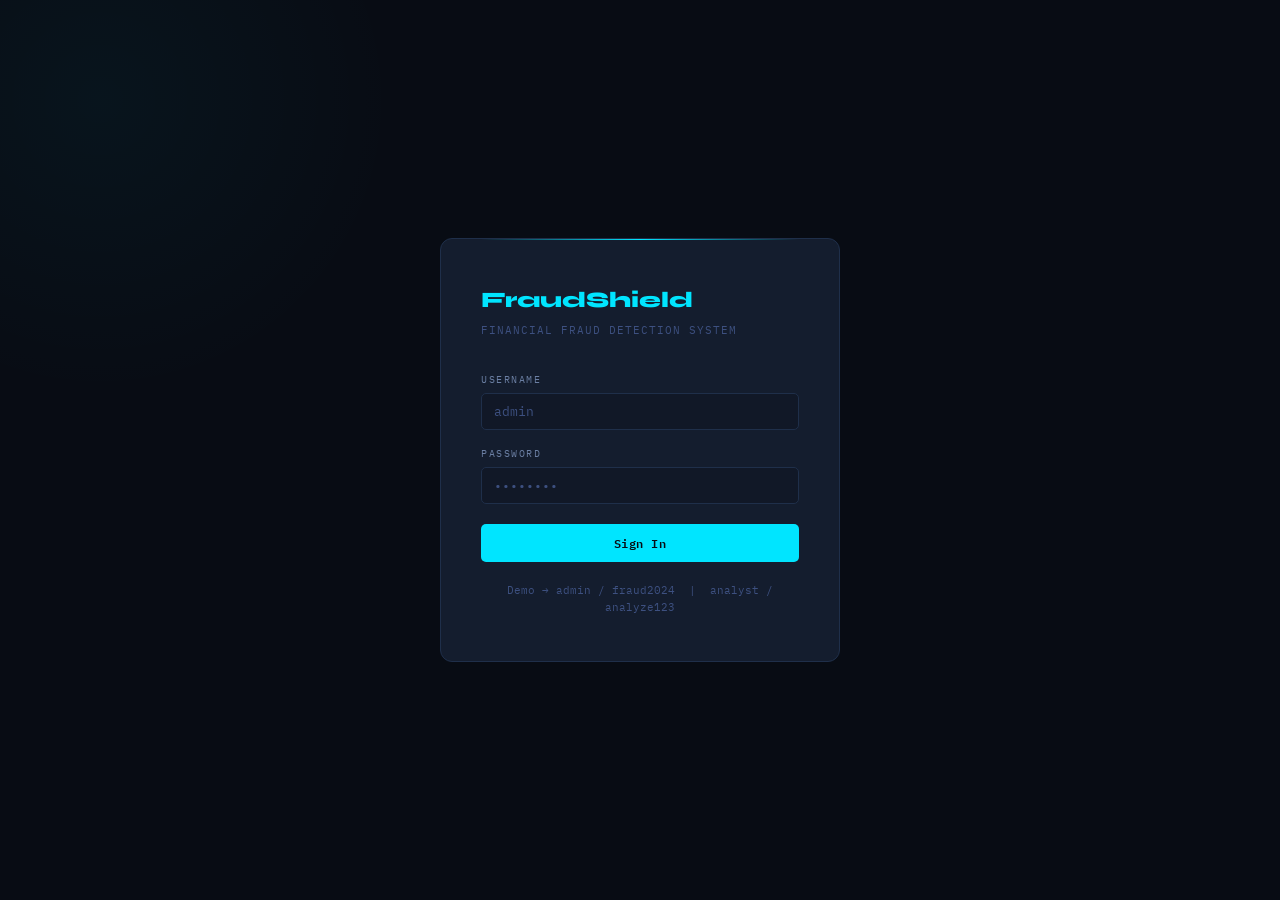
<file: fraud_detection/frontend/index.html>
<!DOCTYPE html>
<html lang="en">
<head>
  <meta charset="UTF-8">
  <meta name="viewport" content="width=device-width, initial-scale=1.0">
  <title>FraudShield — Login</title>
  <link rel="stylesheet" href="assets/css/style.css">
</head>
<body>

<div class="login-page">
  <div class="login-card">
    <div class="login-logo">FraudShield</div>
    <div class="login-tagline">FINANCIAL FRAUD DETECTION SYSTEM</div>

    <div class="form-group mb-16">
      <label class="form-label">Username</label>
      <input class="form-input" type="text" id="username" placeholder="admin" autocomplete="username">
    </div>

    <div class="form-group">
      <label class="form-label">Password</label>
      <input class="form-input" type="password" id="password" placeholder="••••••••" autocomplete="current-password">
    </div>

    <div class="login-error" id="login-error">Invalid credentials. Try admin / fraud2024</div>

    <button class="btn btn-primary" style="width:100%;margin-top:20px;justify-content:center" onclick="doLogin()">
      Sign In
    </button>

    <div class="login-hint">
      Demo → admin / fraud2024 &nbsp;|&nbsp; analyst / analyze123
    </div>
  </div>
</div>

<script src="assets/js/utils.js"></script>
<script>
  // Redirect if already logged in
  if (sessionStorage.getItem("fd_user")) {
    window.location.href = "pages/dashboard.html";
  }

  function doLogin() {
    const u = document.getElementById("username").value.trim();
    const p = document.getElementById("password").value;
    const err = document.getElementById("login-error");

    if (AUTH.login(u, p)) {
      window.location.href = "pages/dashboard.html";
    } else {
      err.classList.add("show");
      setTimeout(() => err.classList.remove("show"), 3000);
    }
  }

  // Enter key support
  document.addEventListener("keydown", e => {
    if (e.key === "Enter") doLogin();
  });
</script>
</body>
</html>
</file>
<file: fraud_detection/frontend/assets/css/style.css>
/* ================================================
   FRAUD DETECTION SYSTEM — Global Styles
   Theme: Dark financial / industrial precision
   Font: IBM Plex Mono (monospace precision) + Syne (display)
   ================================================ */

@import url('https://fonts.googleapis.com/css2?family=IBM+Plex+Mono:wght@300;400;500;600&family=Syne:wght@400;600;700;800&display=swap');

/* ---- CSS VARIABLES ---- */
:root {
  --bg:          #080c14;
  --bg2:         #0d1321;
  --bg3:         #111827;
  --surface:     #141d2e;
  --surface2:    #1a2540;
  --border:      #1f2f4a;
  --border2:     #253555;
  --accent:      #00e5ff;
  --accent-dim:  #007a8a;
  --green:       #00f5a0;
  --yellow:      #f5c400;
  --orange:      #ff8c00;
  --red:         #ff3c5a;
  --critical:    #ff0044;
  --text:        #e2eaf8;
  --text-muted:  #6b7fa3;
  --text-dim:    #3d5080;
  --sidebar-w:   240px;
  --header-h:    60px;
  --radius:      8px;
  --font-mono:   'IBM Plex Mono', monospace;
  --font-display:'Syne', sans-serif;
}

/* ---- RESET ---- */
*, *::before, *::after { box-sizing: border-box; margin: 0; padding: 0; }
html { scroll-behavior: smooth; }

body {
  background: var(--bg);
  color: var(--text);
  font-family: var(--font-mono);
  font-size: 13px;
  line-height: 1.6;
  min-height: 100vh;
}

/* ---- LAYOUT ---- */
.app {
  display: flex;
  min-height: 100vh;
}

/* ---- SIDEBAR ---- */
.sidebar {
  width: var(--sidebar-w);
  background: var(--bg2);
  border-right: 1px solid var(--border);
  display: flex;
  flex-direction: column;
  position: fixed;
  top: 0; left: 0;
  height: 100vh;
  z-index: 100;
  transition: transform 0.3s ease;
}

.sidebar-logo {
  padding: 24px 20px 20px;
  border-bottom: 1px solid var(--border);
}
.sidebar-logo .logo-mark {
  font-family: var(--font-display);
  font-weight: 800;
  font-size: 18px;
  color: var(--accent);
  letter-spacing: -0.5px;
}
.sidebar-logo .logo-sub {
  font-size: 10px;
  color: var(--text-muted);
  letter-spacing: 2px;
  text-transform: uppercase;
  margin-top: 2px;
}

.sidebar-nav {
  flex: 1;
  padding: 16px 0;
  overflow-y: auto;
}

.nav-section-label {
  font-size: 9px;
  letter-spacing: 2.5px;
  color: var(--text-dim);
  text-transform: uppercase;
  padding: 12px 20px 6px;
}

.nav-link {
  display: flex;
  align-items: center;
  gap: 10px;
  padding: 10px 20px;
  color: var(--text-muted);
  text-decoration: none;
  font-size: 12px;
  font-weight: 500;
  border-left: 3px solid transparent;
  transition: all 0.2s;
  position: relative;
}
.nav-link:hover {
  color: var(--text);
  background: var(--surface);
  border-left-color: var(--border2);
}
.nav-link.active {
  color: var(--accent);
  background: rgba(0,229,255,0.06);
  border-left-color: var(--accent);
}
.nav-link .icon { width: 16px; text-align: center; font-size: 14px; }

.sidebar-footer {
  padding: 16px 20px;
  border-top: 1px solid var(--border);
  font-size: 11px;
  color: var(--text-dim);
}
.api-status {
  display: flex;
  align-items: center;
  gap: 6px;
}
.status-dot {
  width: 7px; height: 7px;
  border-radius: 50%;
  background: var(--text-dim);
  flex-shrink: 0;
  transition: background 0.3s;
}
.status-dot.online  { background: var(--green); box-shadow: 0 0 6px var(--green); }
.status-dot.offline { background: var(--red); }

/* ---- MAIN CONTENT ---- */
.main {
  margin-left: var(--sidebar-w);
  flex: 1;
  display: flex;
  flex-direction: column;
  min-height: 100vh;
}

.page-header {
  height: var(--header-h);
  border-bottom: 1px solid var(--border);
  display: flex;
  align-items: center;
  justify-content: space-between;
  padding: 0 28px;
  background: var(--bg2);
  position: sticky;
  top: 0;
  z-index: 50;
}
.page-title {
  font-family: var(--font-display);
  font-size: 16px;
  font-weight: 700;
  letter-spacing: -0.3px;
}
.page-title span { color: var(--accent); }

.page-actions { display: flex; align-items: center; gap: 10px; }

.page-body {
  padding: 24px 28px;
  flex: 1;
}

/* ---- CARDS ---- */
.card {
  background: var(--surface);
  border: 1px solid var(--border);
  border-radius: var(--radius);
  padding: 20px;
}
.card-title {
  font-family: var(--font-display);
  font-size: 13px;
  font-weight: 600;
  letter-spacing: 0.3px;
  color: var(--text);
  margin-bottom: 16px;
  display: flex;
  align-items: center;
  gap: 8px;
}
.card-title::after {
  content: '';
  flex: 1;
  height: 1px;
  background: var(--border);
}

/* ---- KPI GRID ---- */
.kpi-grid {
  display: grid;
  grid-template-columns: repeat(auto-fit, minmax(180px, 1fr));
  gap: 14px;
  margin-bottom: 24px;
}
.kpi-card {
  background: var(--surface);
  border: 1px solid var(--border);
  border-radius: var(--radius);
  padding: 18px 20px;
  position: relative;
  overflow: hidden;
}
.kpi-card::before {
  content: '';
  position: absolute;
  top: 0; left: 0;
  width: 3px; height: 100%;
  background: var(--accent);
}
.kpi-card.danger::before  { background: var(--red); }
.kpi-card.warn::before    { background: var(--yellow); }
.kpi-card.success::before { background: var(--green); }
.kpi-card.info::before    { background: var(--accent); }

.kpi-label {
  font-size: 10px;
  letter-spacing: 1.5px;
  color: var(--text-muted);
  text-transform: uppercase;
  margin-bottom: 8px;
}
.kpi-value {
  font-family: var(--font-display);
  font-size: 28px;
  font-weight: 700;
  line-height: 1;
}
.kpi-value.danger  { color: var(--red); }
.kpi-value.warn    { color: var(--yellow); }
.kpi-value.success { color: var(--green); }
.kpi-value.info    { color: var(--accent); }
.kpi-sub {
  font-size: 10px;
  color: var(--text-dim);
  margin-top: 6px;
}

/* ---- FORM ELEMENTS ---- */
.form-grid {
  display: grid;
  grid-template-columns: repeat(auto-fit, minmax(200px, 1fr));
  gap: 14px;
}
.form-group { display: flex; flex-direction: column; gap: 5px; }
.form-label {
  font-size: 10px;
  letter-spacing: 1.5px;
  color: var(--text-muted);
  text-transform: uppercase;
}
.form-input,
.form-select {
  background: var(--bg3);
  border: 1px solid var(--border);
  border-radius: 5px;
  color: var(--text);
  font-family: var(--font-mono);
  font-size: 13px;
  padding: 9px 12px;
  outline: none;
  transition: border-color 0.2s;
  width: 100%;
}
.form-input:focus,
.form-select:focus { border-color: var(--accent-dim); }
.form-input::placeholder { color: var(--text-dim); }
.form-select option { background: var(--bg3); }

/* ---- BUTTONS ---- */
.btn {
  display: inline-flex;
  align-items: center;
  gap: 7px;
  padding: 9px 18px;
  border-radius: 5px;
  border: none;
  font-family: var(--font-mono);
  font-size: 12px;
  font-weight: 600;
  cursor: pointer;
  transition: all 0.2s;
  text-decoration: none;
  letter-spacing: 0.5px;
}
.btn-primary {
  background: var(--accent);
  color: var(--bg);
}
.btn-primary:hover { background: #33eaff; transform: translateY(-1px); }
.btn-primary:active { transform: translateY(0); }
.btn-primary:disabled { opacity: 0.4; cursor: not-allowed; transform: none; }

.btn-ghost {
  background: transparent;
  color: var(--text-muted);
  border: 1px solid var(--border);
}
.btn-ghost:hover { border-color: var(--border2); color: var(--text); }

.btn-danger {
  background: transparent;
  color: var(--red);
  border: 1px solid var(--red);
}
.btn-danger:hover { background: rgba(255,60,90,0.1); }

/* ---- RISK BADGES ---- */
.badge {
  display: inline-flex;
  align-items: center;
  gap: 5px;
  padding: 3px 10px;
  border-radius: 3px;
  font-size: 11px;
  font-weight: 600;
  letter-spacing: 1px;
  text-transform: uppercase;
}
.badge-LOW      { background: rgba(0,245,160,0.12); color: var(--green);   border: 1px solid rgba(0,245,160,0.3); }
.badge-MEDIUM   { background: rgba(245,196,0,0.12); color: var(--yellow);  border: 1px solid rgba(245,196,0,0.3); }
.badge-HIGH     { background: rgba(255,140,0,0.12); color: var(--orange);  border: 1px solid rgba(255,140,0,0.3); }
.badge-CRITICAL { background: rgba(255,0,68,0.12);  color: var(--critical);border: 1px solid rgba(255,0,68,0.3); animation: pulse-red 1.5s infinite; }

@keyframes pulse-red {
  0%, 100% { box-shadow: 0 0 0 0 rgba(255,0,68,0.3); }
  50%       { box-shadow: 0 0 0 4px rgba(255,0,68,0); }
}

/* ---- TABLE ---- */
.table-wrap { overflow-x: auto; }
table { width: 100%; border-collapse: collapse; }
thead th {
  font-size: 10px;
  letter-spacing: 1.5px;
  text-transform: uppercase;
  color: var(--text-dim);
  padding: 10px 14px;
  border-bottom: 1px solid var(--border);
  text-align: left;
  white-space: nowrap;
}
tbody tr {
  border-bottom: 1px solid var(--border);
  transition: background 0.15s;
}
tbody tr:hover { background: var(--surface2); }
tbody td {
  padding: 10px 14px;
  font-size: 12px;
  color: var(--text-muted);
  white-space: nowrap;
}
tbody td.mono { font-family: var(--font-mono); }
tbody td:first-child { color: var(--text); }

/* ---- RESULT PANEL ---- */
.result-panel {
  margin-top: 20px;
  border: 1px solid var(--border);
  border-radius: var(--radius);
  overflow: hidden;
  display: none;
}
.result-panel.show { display: block; }
.result-header {
  padding: 14px 20px;
  display: flex;
  align-items: center;
  justify-content: space-between;
  border-bottom: 1px solid var(--border);
}
.result-body { padding: 20px; }
.result-grid {
  display: grid;
  grid-template-columns: repeat(auto-fit, minmax(160px, 1fr));
  gap: 14px;
  margin-bottom: 16px;
}
.result-metric { display: flex; flex-direction: column; gap: 4px; }
.result-metric-label { font-size: 10px; color: var(--text-dim); letter-spacing: 1px; text-transform: uppercase; }
.result-metric-value { font-family: var(--font-display); font-size: 22px; font-weight: 700; }

.flags-list { display: flex; flex-wrap: wrap; gap: 7px; }
.flag-tag {
  font-size: 11px;
  padding: 3px 10px;
  border-radius: 3px;
  background: rgba(255,140,0,0.1);
  border: 1px solid rgba(255,140,0,0.25);
  color: var(--orange);
}

/* ---- PROGRESS BAR ---- */
.progress-bar-wrap { background: var(--bg3); border-radius: 4px; height: 6px; overflow: hidden; margin-top: 6px; }
.progress-bar {
  height: 100%;
  border-radius: 4px;
  background: var(--accent);
  transition: width 0.6s ease;
}

/* ---- LIVE FEED ---- */
.feed-item {
  display: flex;
  align-items: center;
  justify-content: space-between;
  padding: 8px 0;
  border-bottom: 1px solid var(--border);
  animation: slideIn 0.3s ease;
}
.feed-item:last-child { border-bottom: none; }
.feed-time { font-size: 10px; color: var(--text-dim); }
.feed-id   { color: var(--text-muted); font-size: 11px; }
.feed-amt  { color: var(--text); font-weight: 500; }

@keyframes slideIn {
  from { opacity: 0; transform: translateY(-8px); }
  to   { opacity: 1; transform: translateY(0); }
}

/* ---- TOAST ---- */
#toast-container {
  position: fixed;
  top: 20px; right: 20px;
  z-index: 9999;
  display: flex;
  flex-direction: column;
  gap: 8px;
}
.toast {
  background: var(--surface2);
  border: 1px solid var(--border2);
  border-left: 3px solid var(--accent);
  border-radius: 5px;
  padding: 12px 16px;
  min-width: 260px;
  font-size: 12px;
  animation: toastIn 0.3s ease;
  cursor: pointer;
}
.toast.error { border-left-color: var(--red); }
.toast.warn  { border-left-color: var(--yellow); }
@keyframes toastIn {
  from { opacity: 0; transform: translateX(20px); }
  to   { opacity: 1; transform: translateX(0); }
}

/* ---- SPINNER ---- */
.spinner {
  width: 16px; height: 16px;
  border: 2px solid var(--border);
  border-top-color: var(--accent);
  border-radius: 50%;
  animation: spin 0.7s linear infinite;
  display: inline-block;
}
@keyframes spin { to { transform: rotate(360deg); } }

/* ---- SCROLLBAR ---- */
::-webkit-scrollbar { width: 5px; height: 5px; }
::-webkit-scrollbar-track { background: var(--bg); }
::-webkit-scrollbar-thumb { background: var(--border2); border-radius: 3px; }
::-webkit-scrollbar-thumb:hover { background: var(--accent-dim); }

/* ---- MISC ---- */
.text-muted    { color: var(--text-muted); }
.text-accent   { color: var(--accent); }
.text-green    { color: var(--green); }
.text-yellow   { color: var(--yellow); }
.text-red      { color: var(--red); }
.text-critical { color: var(--critical); }
.mono          { font-family: var(--font-mono); }
.mt-4  { margin-top:  4px; }
.mt-8  { margin-top:  8px; }
.mt-16 { margin-top: 16px; }
.mb-16 { margin-bottom: 16px; }
.flex  { display: flex; }
.flex-col { flex-direction: column; }
.items-center { align-items: center; }
.gap-8  { gap: 8px; }
.gap-12 { gap: 12px; }
.gap-16 { gap: 16px; }
.grid-2 { display: grid; grid-template-columns: 1fr 1fr; gap: 20px; }
.grid-3 { display: grid; grid-template-columns: 1fr 1fr 1fr; gap: 20px; }

@media (max-width: 900px) {
  .grid-2, .grid-3 { grid-template-columns: 1fr; }
  .sidebar { transform: translateX(-100%); }
  .sidebar.open { transform: translateX(0); }
  .main { margin-left: 0; }
}

/* ---- LOGIN PAGE ---- */
.login-page {
  min-height: 100vh;
  display: flex;
  align-items: center;
  justify-content: center;
  background: var(--bg);
  position: relative;
  overflow: hidden;
}
.login-page::before {
  content: '';
  position: absolute;
  top: -200px; left: -200px;
  width: 600px; height: 600px;
  background: radial-gradient(circle, rgba(0,229,255,0.04) 0%, transparent 70%);
  pointer-events: none;
}
.login-card {
  background: var(--surface);
  border: 1px solid var(--border);
  border-radius: 12px;
  padding: 44px 40px;
  width: 100%;
  max-width: 400px;
  position: relative;
}
.login-card::before {
  content: '';
  position: absolute;
  top: 0; left: 40px; right: 40px;
  height: 1px;
  background: linear-gradient(90deg, transparent, var(--accent), transparent);
}
.login-logo {
  font-family: var(--font-display);
  font-size: 22px;
  font-weight: 800;
  color: var(--accent);
  margin-bottom: 4px;
}
.login-tagline { font-size: 11px; color: var(--text-dim); margin-bottom: 32px; letter-spacing: 1px; }
.login-error {
  background: rgba(255,60,90,0.1);
  border: 1px solid rgba(255,60,90,0.3);
  border-radius: 5px;
  padding: 10px 14px;
  font-size: 12px;
  color: var(--red);
  margin-top: 12px;
  display: none;
}
.login-error.show { display: block; }
.login-hint { font-size: 11px; color: var(--text-dim); margin-top: 20px; text-align: center; }
</file>
